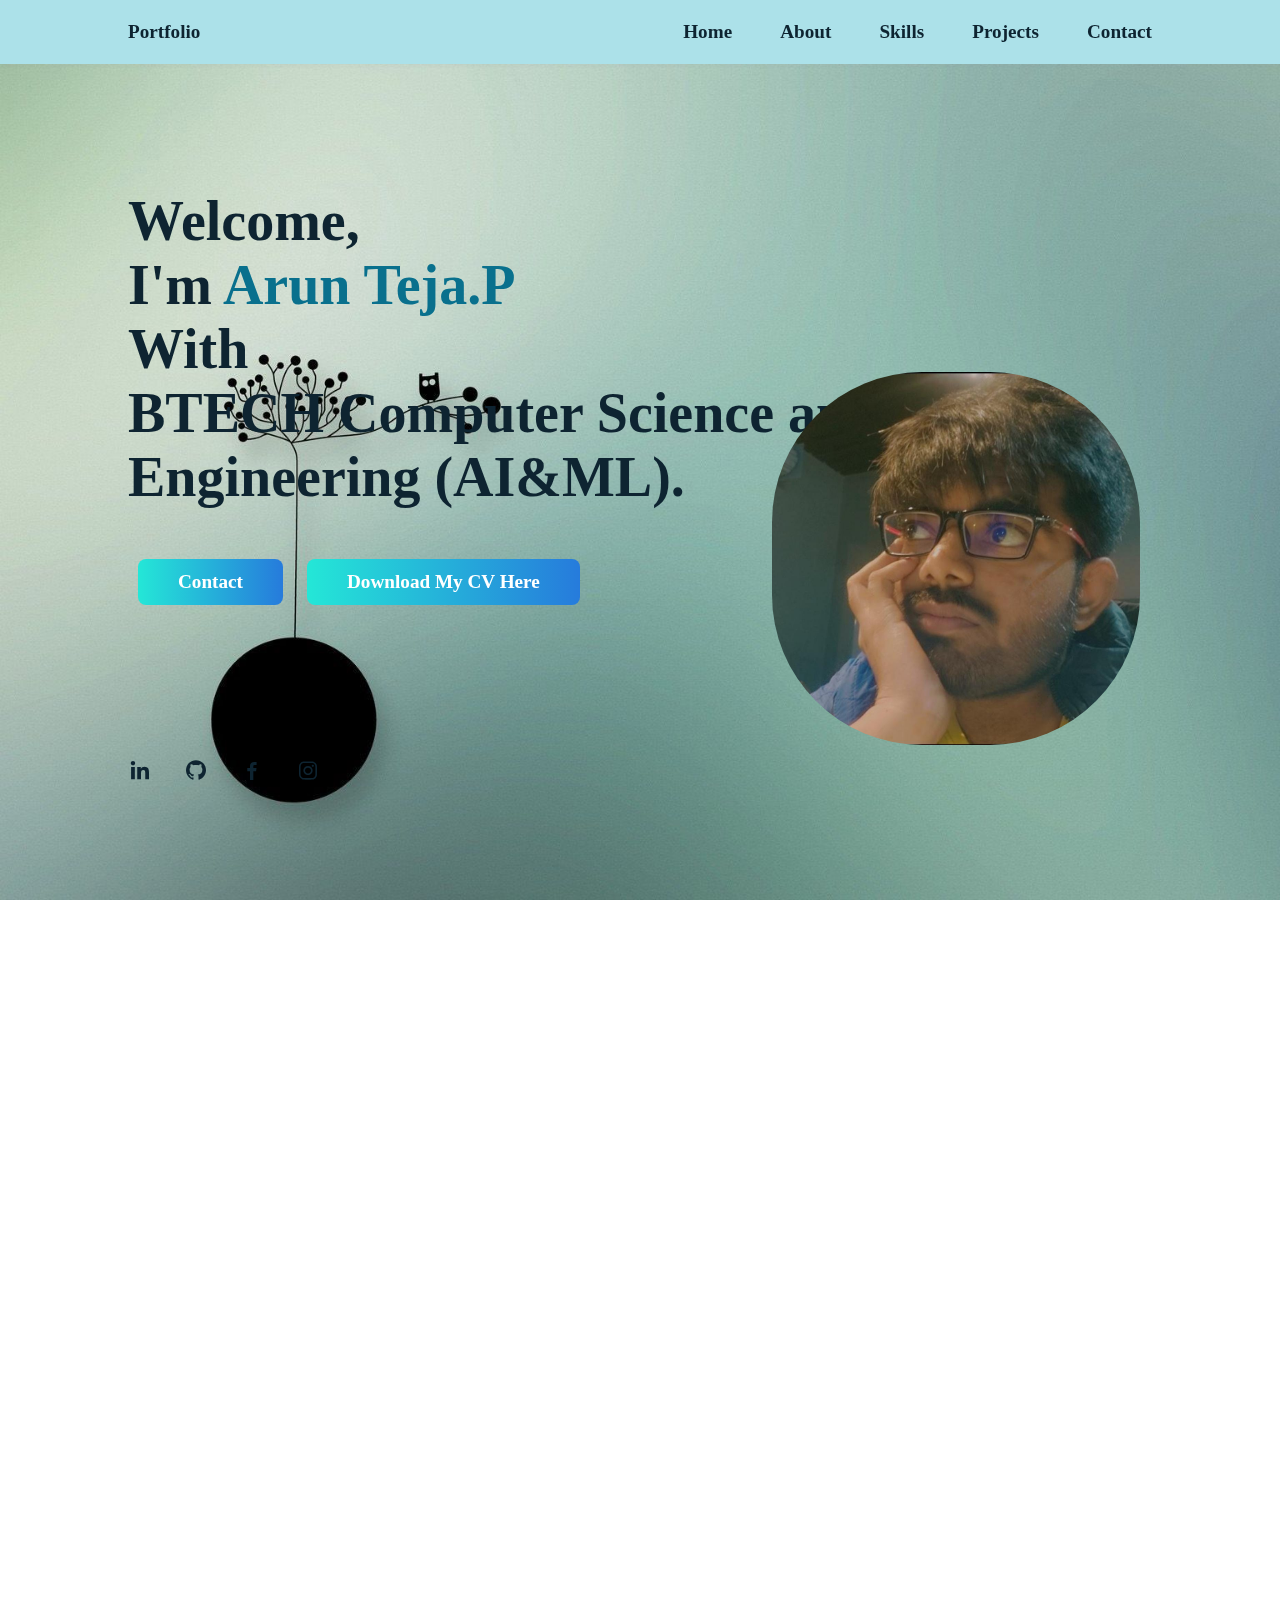
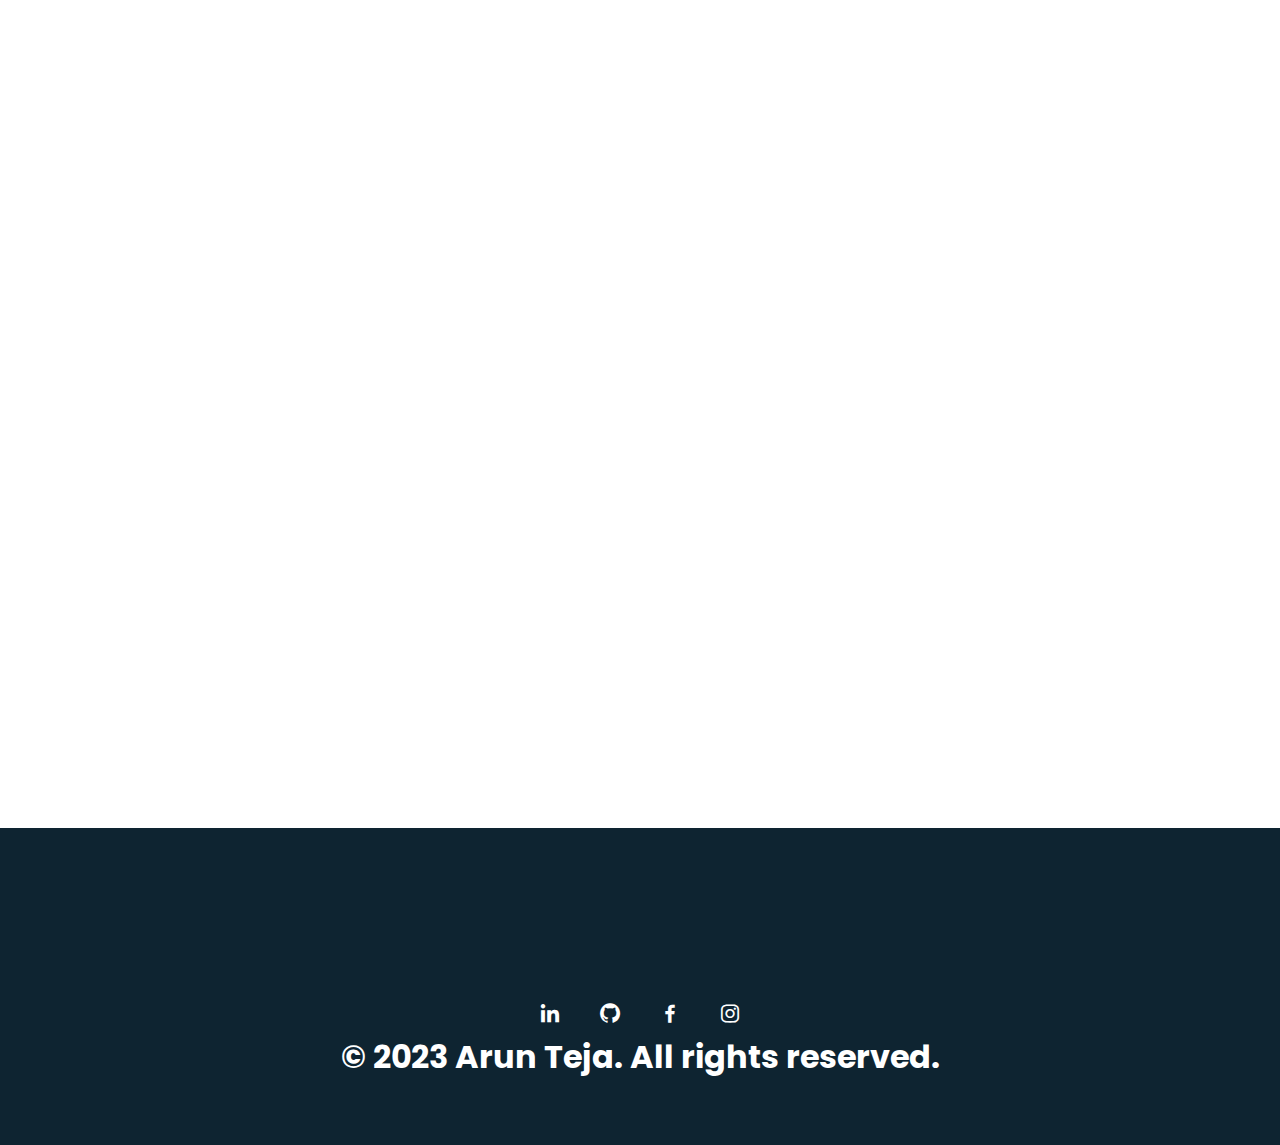
<file: My projects/Web Development/Task - 1(Portfolio)/index.html>
<!DOCTYPE html>
<html lang="en">

<head>
  <meta charset="UTF-8" />
  <meta http-equiv="X-UA-Compatible" content="IE=edge" />
  <meta name="viewport" content="width=device-width, initial-scale=1.0" />
  <title>Responsive Portfolio</title>
  <link rel="stylesheet" href="styles.css" />
  <link rel="stylesheet" href="https://unpkg.com/boxicons@latest/css/boxicons.min.css" />
  <link href="https://unpkg.com/aos@2.3.1/dist/aos.css" rel="stylesheet" />
  <link href="https://fonts.googleapis.com/icon?family=Material+Icons" rel="stylesheet">

  <!-- CSS only -->
  <link href="https://cdn.jsdelivr.net/npm/bootstrap@5.1.3/dist/css/bootstrap.min.css" rel="stylesheet"
    integrity="sha384-1BmE4kWBq78iYhFldvKuhfTAU6auU8tT94WrHftjDbrCEXSU1oBoqyl2QvZ6jIW3" crossorigin="anonymous">

<script type='text/javascript'>
		(function(I, L, T, i, c, k, s) {if(I.iticks) return;I.iticks = {host:c, settings:s, clientId:k, cdn:L, queue:[]};var h = T.head || T.documentElement;var e = T.createElement(i);var l = I.location;e.async = true;e.src = (L||c)+'/client/inject-v2.min.js';h.insertBefore(e, h.firstChild);I.iticks.call = function(a, b) {I.iticks.queue.push([a, b]);};})(window, 'https://cdn-v1.intelliticks.com/prod/common', document, 'script', 'https://app.intelliticks.com', 'ASgjJmrA5N4XDbffq_c', {});
</script></head>

<body>
  <!-- Header Section -->
  <header class="header">
    <nav class="nav bd_grid">
      <div>
        <a href="Welcome-Video.mp4" target="_blank" class="nav_logo">Portfolio</a>
      </div>
  <div class="nav_menu" id="nav_menu">
    <ul class="nav_list">
      <li class="nav_items">
        <a href="#home" class="nav_link active">Home</a>
      </li>
      <li class="nav_items">
        <a href="#about" class="nav_link active">About</a>
      </li>
      <li class="nav_items">
        <a href="#skills" class="nav_link active">Skills</a>
      </li>
      <li class="nav_items">
        <a href="#work" class="nav_link active">Projects</a>
      </li>
      <li class="nav_items">
        <a href="#contact" class="nav_link active">Contact</a>
      </li>
    </ul>
  </div>

  <div class="nav_toggle" id="nav_toggle">
    <i class="bx bx-menu-alt-right"></i>
  </div>
</nav>
</header>

<main class="main">
<!-- HOME SECTION -->
<section class="home bd_grid" id="home">
  <div class="home_data" data-aos="fade-down">

    <h2 class="home_title">
      <br>
      Welcome, <br />I'm <span class="home_title-color">Arun Teja.P</span><br />With
      <br> BTECH Computer Science and Engineering (AI&ML).
    </h2>
    <a href="#contact" class="button"> Contact</a>
    <a href="https://github.com/pamuarun/CodSoft/blob/main/Task%20-%201(Portfolio)/ARUN%20TEJA%20(RESUME).pdf" target="_blank" class="button">
      Download My CV Here</a>
  </div>

  <div class="home_social">
    <a href="https://www.linkedin.com/in/arun-teja-/" target="_blank" class="home_social-icon"
      data-aos="fade-down" data-aos-delay="200"><i class="bx bxl-linkedin"></i></a>   
    <a href="https://github.com/pamuarun/Qiskit_project_" target="_blank" class="home_social-icon" data-aos="fade-down"
      data-aos-delay="250"><i class="bx bxl-github"></i></a>
    <a href="https://www.facebook.com/" target="_blank" class="home_social-icon" data-aos="fade-down"
      data-aos-delay="300"><i class='bx bxl-facebook'></i></i></a>
      <a href="https://www.instagram.com/?next=%2F" target="_blank" class="home_social-icon" data-aos="fade-down"
      data-aos-delay="300"><i class="bx bxl-instagram"></i></a>
   
  </div>
  <div class="home_img" data-aos="fade-down" data-aos-delay="500">
    <img src="mine.jpeg" alt="" style="border-radius: 150px;">
  </div>
</section>


<!-- ABOUT SECTION -->
<section class="about section" id="about">
  <h2 class="section-title" data-aos="fade-down">About</h2>

  <div class="about_container bd_grid">
    <div class="about_img" data-aos="fade-down" data-aos-delay="50">
      <img src="about.jpeg" alt=""/>
    </div>

    <div>
      <h2 class="about_subtitle" data-aos="fade-down" data-aos-delay="350">
        I'm Arun Teja P.
      </h2>
      <p class="about_text" data-aos="fade-down" data-aos-delay="450">
        Looking for opportunities to incorporate my skills and training to help the company grow. I am looking
        forward to roles that will help me realise my potential by exploring the various aspects of this field.
        <br>
        <br>
        Job Oppurtunity I'm Looking For Web developing and Networking.
      </p>
      <p class="about_text" data-aos="fade-down" data-aos-delay="450">
        <b> Contact Number:- </b>+91 12343 56798
      </p>
      <p class="about_text" data-aos="fade-down" data-aos-delay="450">
        <b> E-Mail-Id:- </b>arunteja962@gmail.com
      </p>
      <a href="https://www.google.com/maps/place/Narayana+Junior+College/@14.4403358,79.9847461,17z/data=!3m1!4b1!4m6!3m5!1s0x3a4cf34a72cb55f7:0x66686a72563bad58!8m2!3d14.4403358!4d79.987321!16s%2Fg%2F1pyqscszg?entry=ttu"
        target="_blank" class="button" data-aos="fade-down" data-aos-delay="450"> Address</a>

    </div>
  </div>
</section>

<!-- SKILLS SECTION -->
<section class="skills section" id="skills">
  <h2 class="section-title" data-aos="fade-down">Skills</h2>

  <div class="skills_container bd_grid">
    <div>
      <h2 class="skills_subtitle" data-aos="fade-down" data-aos-delay="250">
        Professional Skills
      </h2>
      <p class="skills_text" data-aos="fade-down" data-aos-delay="350">
        Without sharpen your weapon, standing on the battlefield would not increase your chance of winning.
      </p>
      <!-- SKILLS HTML -->
      <div class="skills_data" data-aos="fade-right" data-aos-delay="250">
        <div class="skills_name">
          <i class="bx bxl-html5 skill_icon"></i>
          <span class="skill_name">Html</span>
        </div>

        <div><span class="skill_percentage">80%</span></div>

        <div class="skill_bar skill_html"></div>
      </div>
      <!-- SKILLS CSS -->
      <div class="skills_data" data-aos="fade-right" data-aos-delay="250">
        <div class="skills_name">
          <i class="bx bxl-css3 skill_icon"></i>
          <span class="skill_name">CSS</span>
        </div>

        <div><span class="skill_percentage">75%</span></div>

        <div class="skill_bar skill_html"></div>
      </div>


      <!-- SKILLS java -->
      <div class="skills_data" data-aos="fade-right" data-aos-delay="250">
        <div class="skills_name">
          <i class="bx bxl-javascript  skill_icon"></i>
          <span class="skill_name">JavaScript</span>
        </div>

        <div><span class="skill_percentage">60%</span></div>

        <div class="skill_bar skill_js"></div>
      </div>

      
    
    

    <!-- SKILLS C -->
    <div class="skills_data" data-aos="fade-right" data-aos-delay="250">
      <div class="skills_name">
        <i class="teenyicons:c-outline skill_icon"></i>
        <span class="skill_name">C-programming</span>
      </div>

      <div><span class="skill_percentage">90%</span></div>

      <div class="skill_bar skill_R"></div>
    </div>

     <!-- SKILLS Networking -->
     <div class="skills_data" data-aos="fade-right" data-aos-delay="250">
      <div class="skills_name">
        <i class="bx bxl-networking skill_icon"></i>
        <span class="skill_name">Networking</span>
      </div>

      <div><span class="skill_percentage">80%</span></div>

      <div class="skill_bar skill_R"></div>
    </div>


    

    
  </div>
</section>

<!-- WORK SECTION -->
<section class="work section" id="work">
  <h2 class="section-title" data-aos="fade-down">Projects</h2>

  <div class="work_container bd_grid" data-aos="fade-down" data-aos-delay="250">
    <div class="work_img">
      <img src="work1.jpg" alt="" />
      <br>
      <a href="https://github.com/pamuarun/CodSoft/tree/main/Creation%20of%20Website" target="_blank" class="work_link"><b>View</b></a>
      <br>
      <h5>This Project is creating our college Website by using basic html and CSS</h5>
    </div>

    <div class="work_img">
      <img src="work 2.jpg" alt="" />
      <br>
      <a href="https://colab.research.google.com/drive/1gy-DjJddGsV-Zaxn9jXL3x8H_8H4dKeD" target="_blank" class="work_link"><b>View</b></a>
      <br>
      <h5>This project is Moblie Net_CNN_Arichtecture by using Convolutional Neural Network by using Deep Learning. .</h5>
    </div>

    <div class="work_img">
      <img src="work 3.jpg" alt="" />
      <br>
      <a href="https://colab.research.google.com/drive/1ZSknTZH5Jt3ANEpol-r4wT4MyZ8PR3nr" target="_blank" class="work_link"><b>View</b></a>
      <br>
      <h5>This Project is a CREDIT CARD FRAUD  DETECTION.
        .</h5>
    </div>
    <div class="work_img">
      <img src="work 4.jpeg" alt="" />
      <br>
      <a href="https://colab.research.google.com/drive/1pBMgzd01f4uiyapQbGYm9Op0XO2oDzuy" target="_blank" class="work_link"><b>View</b></a>
      <br>
      <h5>This Project is a SPAM SMS DETECTION.
        </h5>
    </div>
    <div class="work_img">
      <img src="work 5.jpg" alt="" />
      <br>
      <a href="https://colab.research.google.com/drive/1DBfYJssmGRdqh9qyvfO9Wp9a1d8IiUJO" target="_blank" class="work_link"><b>View</b></a>
      <br>
      <h5>This Project is a Movie Gene Classification.
        </h5>
    </div>
    <div class="work_img">
      <img src="work 6.png" alt="" />
      <br>
      <a href="https://github.com/pamuarun/CodSoft/tree/main/Task-3(Calculator)" target="_blank" class="work_link"><b>View</b></a>
      <br>
      <h5>This Project is a Simple Calculator by using HTML,CSS and JAVASCRIPT.
        </h5>
    </div>


    

    
    
   


  </div>
</section>

<!-- CONTACT SECTION -->

<section class="contact section" id="contact">

  <h2 class="section-title" data-aos="fade-down">Contact</h2>

  <div class="contact_container bd_grid">

    <form action="https://formspree.io/f/mzbqljnj" method="POST" class="contact_form">

      <input type="text" name="text" placeholder="Name" class="control_input" data-aos="fade-right"
        data-aos-delay="250" />

      <input type="mail" name="Email" placeholder="Email" class="control_input" data-aos="fade-right"
        data-aos-delay="300" />

      <textarea name="text" id="" cols="0" rows="5" class="control_input" data-aos="fade-right"
        data-aos-delay="400"></textarea>

      <button class="control_button button" data-aos="fade-right" data-aos-delay="450">Send
      </button>

    </form>

  </div>

</section>

<!-- Footer Section -->
<footer class="footer">
  <p class="footer_title" data-aos="fade-down">Arun Teja.P</p>
  <p class="footer_title" data-aos="fade-down">B.TECH CSE(AI&ML)</p>

  <div class="footer_socials">
    <a href="https://www.linkedin.com/in/arun-teja-/" target="_blank" class="footer_icon"><i
        class="bx bxl-linkedin"></i></a>
    <a href="https://github.com/pamuarun/Qiskit_project_/tree/pamuarun-Project-Website" target="_blank" class="footer_icon"><i
        class="bx bxl-github"></i></a>
    <a href="" target="_blank" class="footer_icon"><i class='bx bxl-facebook'></i></a>
    <a href="https://www.instagram.com/pamuarun/?hl=en" target="_blank" class="footer_icon">
      <i class="bx bxl-instagram"></i></a>
      <h1> <p>&copy; 2023 Arun Teja. All rights reserved.</p></h1>
    
  </div>


  <script src="https://unpkg.com/aos@2.3.1/dist/aos.js"></script>

  <script src="main.js"></script>

  <script>
    AOS.init({
      duration: 1200,
      once: false,
    });
  </script>

</body>

</html>
</file>
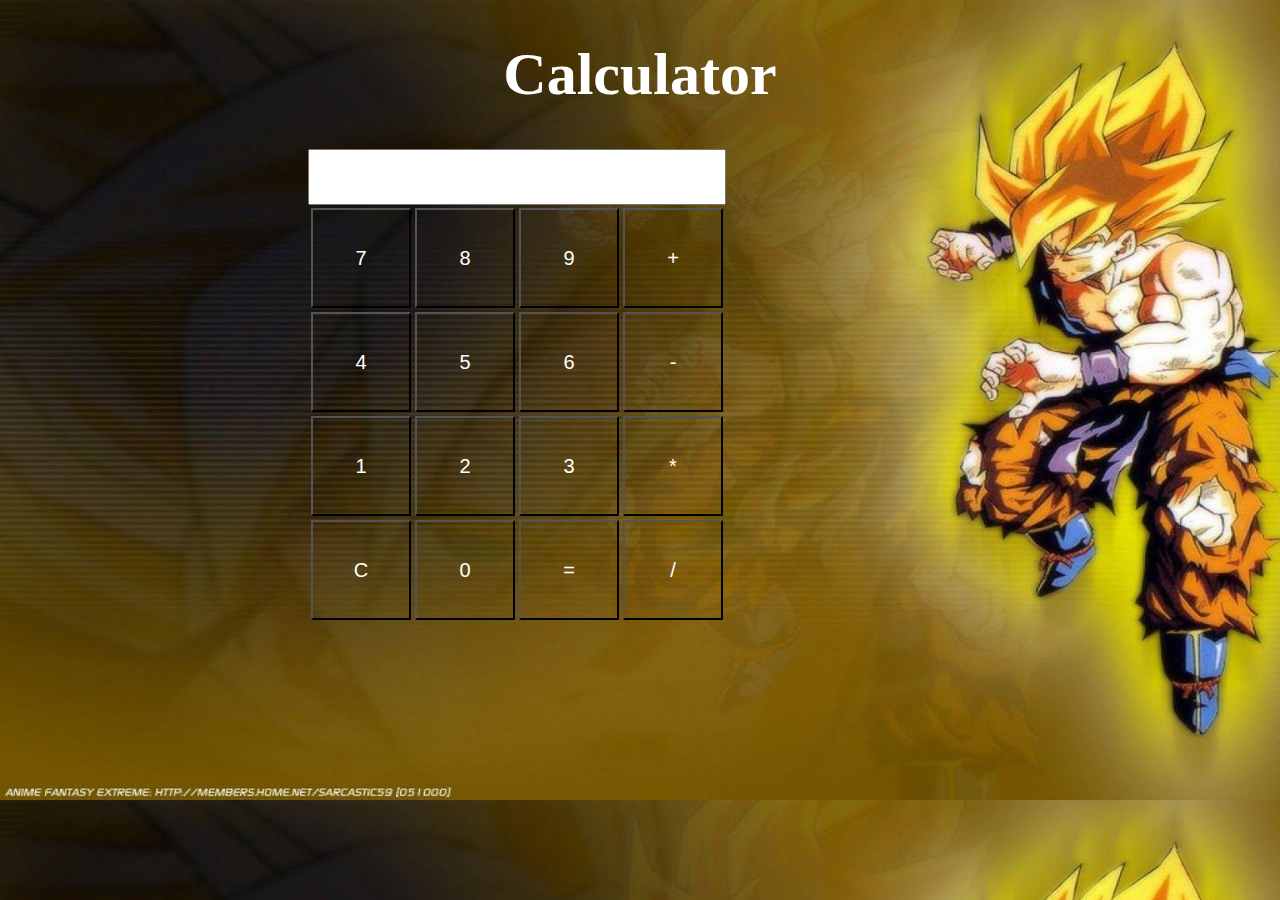
<file: My projects/Web Development/Task-3(Calculator)/index.html>
<!DOCTYPE html>
<html lang="en">
<head>
    <meta charset="UTF-8">
    <meta http-equiv="X-UA-Compatible" content="IE=edge">
    <meta name="viewport" content="width=device-width, initial-scale=1.0">
    <title>calculator</title>
    <link rel="stylesheet" href="calcu.css">
</head>
<body>
    <h1>Calculator</h1>
    
    <div>
    <input type="text" id="result" readonly>
</div>
    <table>
        <tr>
            <td> <button onclick="appendNumber(7)">7</button></td>
            <td ><button onclick="appendNumber(8)">8</button></td>
            <td><button onclick="appendNumber(9)">9</button></td>
            <td><button onclick="setoperator('+')">+</button></td>
        </tr>
        <tr>
            <td ><button onclick="appendNumber(4)">4</button></td>
            <td ><button onclick="appendNumber(5)">5</button></td>
            <td ><button onclick="appendNumber(6)">6</button></td>
            <td ><button onclick="setoperator('-')">-</button></td>
        </tr>
        <tr>
            <td><button onclick="appendNumber(1)">1</button></td>
            <td><button onclick="appendNumber(2)">2</button></td>
            <td><button onclick="appendNumber(3)">3</button></td>
            <td><button onclick="setoperator('*')">*</button></td>
        </tr>
        <tr>
            <td> <button onclick="appendNumber('C')">C</button></td>
            <td> <button onclick="clearResult(0)">0</button></td>
            <td ><button onclick="calculate('=')">=</button></td>
            <td ><button onclick="setoperator('/')">/</button></td>
        </tr>
    </table>
    <script src="cal.js"></script>
</body>
</html>
</file>
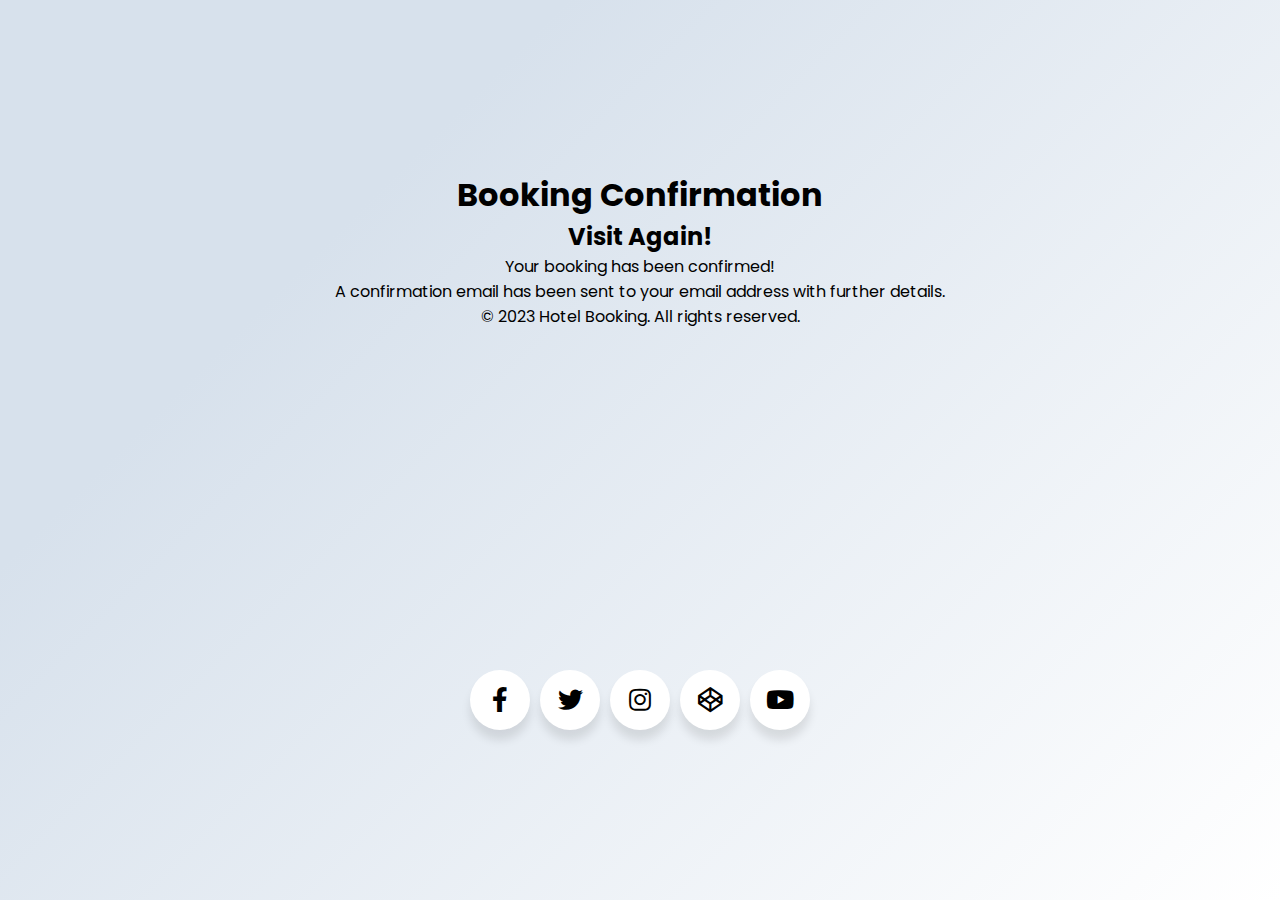
<file: My projects/Web Development/Hotel Website/bookedpage.html>
<!DOCTYPE html>
<html>
<head>
	<title>Booking Confirmation</title>
	<link rel="stylesheet" type="text/css" href="style1.css">
</head>
<body bgcolor = "#faedcd">
<center>

	<header>
<center>
		<h1>Booking Confirmation</h1>
	</header>

	<main>
		<section id="confirmation">


			<h2>Visit Again!</h2>
			<p>Your booking has been confirmed!</p>
			
			<p>A confirmation email has been sent to your email address with further details.</p>


		</section>
	</main>

	<footer>
		<p>&copy; 2023 Hotel Booking. All rights reserved.</p>

	</footer>

 
</center>
<link rel="stylesheet" href="https://cdnjs.cloudflare.com/ajax/libs/font-awesome/5.15.3/css/all.min.css"/>
       <div class="wrapper">
         <div class="button">
            <div class="icon">
               <i class="fab fa-facebook-f"></i>
            </div>
            <span>Facebook</span>
         </div>
         <div class="button">
            <div class="icon">
               <i class="fab fa-twitter"></i>
            </div>
            <span>Twitter</span>
         </div>
         <div class="button">
            <div class="icon">
               <i class="fab fa-instagram"></i>
            </div>
            <span>Instagram</span>
         </div>
         <div class="button">
            <div class="icon">
               <i class="fab fa-codepen"></i>
            </div>
            <span>Codepen</span>
         </div>
         <div class="button">
            <div class="icon">
               <i class="fab fa-youtube"></i>
            </div>
            <span>YouTube</span>
         </div>
      </div>
   
</body>
</html>
</file>
<file: My projects/Web Development/Task - 1(Portfolio)/styles.css>
/* Google Font - Poppins CSS File Code*/
@import url("https://fonts.googleapis.com/css2?family=Poppins:ital,wght@0,100;0,200;0,300;0,400;0,500;0,600;0,700;0,800;0,900;1,100;1,200;1,300;1,400;1,500;1,600;1,700;1,800;1,900&display=swap");

/* Variables CSS File Code*/
:root {
  --header-height: 3rem;
  --font-semi: 600;
}


/* Colors CSS File Code*/

:root {
  --first-color: #09708d;
  --second-color: #0e2431;
  --gardient-color: linear-gradient(to right, #24e7d7, #267bdc);

}

/* FONT STYLE CSS File Code*/
:root {
  --body-font: "Poppins", sans-serif;
  --big-font-size: 2rem;
  --h2-font-size: 1.5rem;
  --nomral-font-size: 0.938rem;
}

/* Media Screen Min-Width : 768px */
@media screen and (min-width: 768px) {
  :root {
    --big-font-size: 3.5rem;
    --h2-font-size: 2rem;
    --nomral-font-size: 1rem;
  }
}

/* Margins CSS File Code*/
:root {
  --mb-1: 0.5rem;
  --mb-2: 1rem;
  --mb-3: 1.5rem;
  --mb-4: 2rem;
  --mb-5: 2.5rem;
  --mb-6: 3rem;
}

/* Z-index CSS File Code*/
:root {
  --z-back: -10;
  --z-normal: 1;
  --z-tooltip: 10;
  --z-fixed: 100;
}

/* Base CSS File Code*/
*,
::before,
::before {
  box-sizing: border-box;
}

html {
  scroll-behavior: smooth;
}

body {
  margin: var(--header-height) 0 0 0;
  font-family: var(--body-font);
  font-size: var(--nomral-font-size);
  color: var(--second-color);
  background-image: url(body.jpg);
  background-repeat: no-repeat;
  background-attachment: fixed;
  background-size: cover;
}

h1,
h2,
p {
  margin: 0;
}

ul {
  margin: 0;
  padding: 0;
  list-style: none;
}

a {
  text-decoration: none;
}

img {
  max-width: 100%;
  height: auto;
  display: block;
}

/* CUSTOM CSS CLASSES */

/* LAYOUT CSS File Code*/
.bd_grid {
  max-width: 1024px;
  display: grid;
  grid-template-columns: 100%;
  grid-column-gap: 2rem;
  width: calc(100% - 2rem);
  margin-left: var(--mb-2);
  margin-right: var(--mb-2);
}

.header {
  width: 100%;
  position: fixed;
  top: 0;
  left: 0;
  z-index: var(--z-fixed);
  background: #fff;
  box-shadow: 0 1px 4px rgba(146, 161, 176, 0.15);
  color: white;
  background-image: url(header.jpg);
  background-repeat: no-repeat;
  background-size: cover;
}

/* Navbar */
.nav {
  height: var(--header-height);
  display: flex;
  justify-content: space-between;
  align-items: center;
  font-weight: var(--font-semi);
}

@media screen and (max-width: 768px) {
  .nav_menu {
    position: fixed;
    top: var(--header-height);
    right: -100%;
    width: 80%;
    height: 100%;
    padding: 2rem;
    background-color: var(--second-color);
    transition: 0.5s;
    
  }
}

.nav_items {
  margin-bottom: var(--mb-4);
}

.nav_link {
  position: relative;
  color: #fff;
  font-family: 'Times New Roman', Times, serif;
  font-size: larger;
}

.nav_link:hover {
  position: relative;
}

.nav_link:hover::after {
  position: absolute;
  content: "";
  width: 100%;
  height: 0.18rem;
  left: 0;
  top: 2rem;
  background-color: var(--first-color);
}

.nav_logo {
  color: var(--second-color);
  font-family: 'Times New Roman', Times, serif;
  font-size: larger;
}

.nav_toggle {
  color: var(--second-color);
  font-size: 1.5rem;
  cursor: pointer;
}

/* ACTIVE MENU */
.active::after {
  position: absolute;
  content: "";
  width: 100%;
  height: 0.18rem;
  left: 0;
  top: 2rem;
  background-color: var(--first-color);
}

.show {
  right: 0;
}

.home {
  height: calc(100vh - 3rem);
  row-gap: 1rem;
}

.home_data {
  align-self: center;
}

.home_title {
  font-size: var(--big-font-size);
  margin-bottom: var(--mb-5);
  font-family: 'Times New Roman', Times, serif;
}

.home_title-color {
  color: var(--first-color);
}

.home_social {
  display: flex;
  flex-direction: column;
}

.home_social-icon {
  width: max-content;
  margin-bottom: var(--mb-2);
  font-size: 1.5rem;
  color: var(--second-color);
}

.home_social-icon:hover {
  color: var(--first-color);
}

.home_img {
  position: absolute;
  right: 0;
  bottom: 0;
  width: 50px;
}

.home_img img {
  margin-bottom: 20px;
  margin-left: 80px;
  width: 80%;
}

/* BUTTONS */
.button {
  display: inline-block;
  margin: 10px;
  color: #fff;
  padding: 0.75rem 2.5rem;
  font-weight: var(--font-semi);
  border-radius: 0.5rem;
  background: var(--gardient-color);
  text-decoration: none;
  font-family: 'Times New Roman', Times, serif;
  font-size: larger;
}

.button:hover {
  box-shadow: 0 10px 36px rgba(0, 0, 0, 0.15);
  color: #171717;
}

.section {
  padding-top: 3rem;
  padding-bottom: 2rem;
}

.section-title {
  position: relative;
  font-size: var(--h2-font-size);
  color: var(--first-color);
  margin-top: var(--mb-2);
  margin-bottom: var(--mb-4);
  text-align: center;
  font-family: 'Times New Roman', Times, serif;

}

.section-title::after {
  position: absolute;
  content: "";
  width: 64px;
  height: 0.18rem;
  left: 0;
  right: 0;
  margin: auto;
  top: 2rem;
  background-color: var(--first-color);
}

/* ABOUT SECTION CSS File Code*/

.about_container {
  row-gap: 2rem;
  text-align: center;
}

.about_subtitle {
  margin-bottom: var(--mb-2);
  font-family: 'Times New Roman', Times, serif;
  
}

.about_text{
  font-family: 'Times New Roman', Times, serif;
  font-size: larger;
}
.about_img {
  justify-content: center;
  
}

.about_img  {
  width: 650px;
  border-radius: 0.5rem;
}

/* SKILLS */
.skills_container {
  row-gap: 2rem;
  text-align: center;
  /*padding-left: 15px;*/
}

.skills_subtitle {
  margin-bottom: var(--mb-2);
  font-family: 'Times New Roman', Times, serif;
}

.skills_text {
  margin-bottom: var(--mb-4);
  font-size: larger;
  font-family: 'Times New Roman', Times, serif;
}

.skills_data {
  display: flex;
  justify-content: space-between;
  align-items: center;
  position: relative;
  font-weight: var(--font-semi);
  padding: 0.5rem 1rem;
  margin-bottom: var(--mb-4);
  border-radius: 0.5rem;
  box-shadow: 0 4px 25px rgba(14, 36, 49, 0.15);
}

.skill_icon {
  font-size: 2rem;
  margin-right: var(--mb-2);
  color: var(--first-color);
}

.skills_name {
  display: flex;
  align-items: center;
  font-family: 'Times New Roman', Times, serif;
  font-size: larger;
}

.skill_bar {
  position: absolute;
  left: 0;
  bottom: 0;
  background-color: var(--first-color);
  height: 0.25rem;
  border-radius: 0.5rem;
  z-index: var(--z-back);
}

.skill_html {
  width: 70%;
}

.skill_js {
  width: 60%;
}

.skill_excel {
  width: 75%;
}

.skill_stat {
  width: 45%;
}

.skill_R {
  width: 50%;
}

.skill_pent {
  width: 65%;
}

.skill_pyth {
  width:55%;
}

.skill_react {
  width: 50%;
}


/* WORK CSS File Code*/

.work {
  text-align: center;
}

.work_container {
  row-gap: 2rem;
}

.work_img {
  box-shadow: 0 4px 25px rgba(14, 36, 49, 0.15);
  border-radius: 0.5rem;
  overflow: hidden;
  font-family: 'Times New Roman', Times, serif;
}
.work_link{
  font-size: large;
}
.work_img img {
  transition: 1s;
  cursor: pointer;
}

.work_img img:hover {
  transform: scale(1.1);
}

/* Contact CSS File Code*/

.control_input {
  width: 100%;
  font-size: var(--nomral-font-size);
  font-weight: var(--font-semi);
  padding: 1rem;
  border-radius: 0.5rem;
  border: 1.5px solid var(--second-color);
  outline: none;
  margin-bottom: var(--mb-4);
  font-family: 'Times New Roman', Times, serif;
}

.control_button {
  display: block;
  border: none;
  outline: none;
  font-size: var(--nomral-font-size);
  cursor: pointer;
  margin-left: auto;
  font: large;
}

/* Footer CSS File Code */
.footer {
  background-color: var(--second-color);
  color: #fff;
  text-align: center;
  font-weight: var(--font-semi);
  padding: 2rem 0;
}

.footer_title {
  font-size: 2rem;
  margin-bottom: var(--mb-4);
  font-family: 'Times New Roman', Times, serif;
}

.footer_socials {
  margin-bottom: var(--mb-4);
}

.footer_icon {
  font-size: 1.5rem;
  color: #fff;
  margin: 0 var(--mb-2);
}
.footer_icon:hover{
  color: rgb(6, 147, 236);
}

@media screen and (min-width: 768px) {
  body {
    margin: 0;
  }

  .section {
    padding-top: 4rem;
    padding-bottom: 3rem;
  }

  .section-title {
    margin-bottom: var(--mb-6);
  }

  .section-title::after {
    width: 80px;
    top: 3rem;
  }

  .nav {
    height: calc(var(--header-height) + 1rem);
  }

  .nav_items {
    margin-left: var(--mb-6);
    margin-bottom: 0;
  }

  .nav_list {
    display: flex;
    padding-top: 0;
  }

  .nav_toggle {
    display: none;
  }

  .nav_link {
    color: var(--second-color);
  }

  .home {
    height: 100vh;
  }

  .home_data {
    align-self: flex-end;
  }

  .home_social {
    padding-top: 0;
    padding-bottom: 2.5rem;
    flex-direction: row;
    align-self: flex-end;
    margin-bottom: 30px;
  }

  .home_social-icon {
    margin-bottom: 40px;
    margin-right: var(--mb-4);
  }

  .home_img {
    width: 460px;
    bottom: 15%;
  }

  .home_img svg {
    width: 100%;
  }

  .about_container,
  .skills_container {
    grid-template-columns: repeat(2, 1fr);
    align-items: center;
    text-align: initial;
  }

  .about_img svg {
    width: 450px;
  }

  .work_container {
    grid-template-columns: repeat(3, 1fr);
    grid-template-rows: repeat(2, 1fr);
    column-gap: 2rem;
  }

  .contact_form {
    width: 400px;
  }

  .contact_container {
    justify-items: center;
  }
}

@media screen and (min-width: 1024px) {
  .bd_grid {
    margin-left: auto;
    margin-right: auto;
  }

  .home_img {
    right: 10%;
  }
}
</file>
<file: My projects/Web Development/Task-3(Calculator)/calcu.css>
body{
    background-image: url(sen.jpg);
    background-size: cover;
    color:white;
    font-size: 30px;
    
}
table{
 margin-left: 300px;
}
input{
    margin-left: 300px;
    height: 50px;
    width: 410px;
    font-size: 20px;
}
button{
    color: white;
    background-color: transparent;
    width: 100px;
    height: 100px;
    font-size: 20px;
    
}
button:hover{
    background-color: brown;
}
h1{
    text-align: center;
}
</file>
<file: My projects/Web Development/Hotel Website/style1.css>
@import url('https://fonts.googleapis.com/css?family=Poppins:400,500,600,700&display=swap');
*{
  margin: 0;
  padding: 0;
  box-sizing: border-box;
  font-family: 'Poppins', sans-serif;
}
html,body{
  display: grid;
  height: 100%;
  width: 100%;
  place-items: center;
  background: linear-gradient(315deg, #ffffff 0%, #d7e1ec 74%);
}
.wrapper .button{
  display: inline-block;
  height: 60px;
  width: 60px;
  float: left;
  margin: 0 5px;
  overflow: hidden;
  background: #fff;
  border-radius: 50px;
  cursor: pointer;
  box-shadow: 0px 10px 10px rgba(0,0,0,0.1);
  transition: all 0.3s ease-out;
}
.wrapper .button:hover{
  width: 200px;
}
.wrapper .button .icon{
  display: inline-block;
  height: 60px;
  width: 60px;
  text-align: center;
  border-radius: 50px;
  box-sizing: border-box;
  line-height: 60px;
  transition: all 0.3s ease-out;
}
.wrapper .button:nth-child(1):hover .icon{
  background: #4267B2;
}
.wrapper .button:nth-child(2):hover .icon{
  background: #1DA1F2;
}
.wrapper .button:nth-child(3):hover .icon{
  background: #E1306C;
}
.wrapper .button:nth-child(4):hover .icon{
  background: #333;
}
.wrapper .button:nth-child(5):hover .icon{
  background: #ff0000;
}
.wrapper .button .icon i{
  font-size: 25px;
  line-height: 60px;
  transition: all 0.3s ease-out;
}
.wrapper .button:hover .icon i{
  color: #fff;
}
.wrapper .button span{
  font-size: 20px;
  font-weight: 500;
  line-height: 60px;
  margin-left: 10px;
  transition: all 0.3s ease-out;
}
.wrapper .button:nth-child(1) span{
  color: #4267B2;
}
.wrapper .button:nth-child(2) span{
  color: #1DA1F2;
}
.wrapper .button:nth-child(3) span{
  color: #E1306C;
}
.wrapper .button:nth-child(4) span{
  color: #333;
}
.wrapper .button:nth-child(5) span{
  color: #ff0000;
}
</file>
